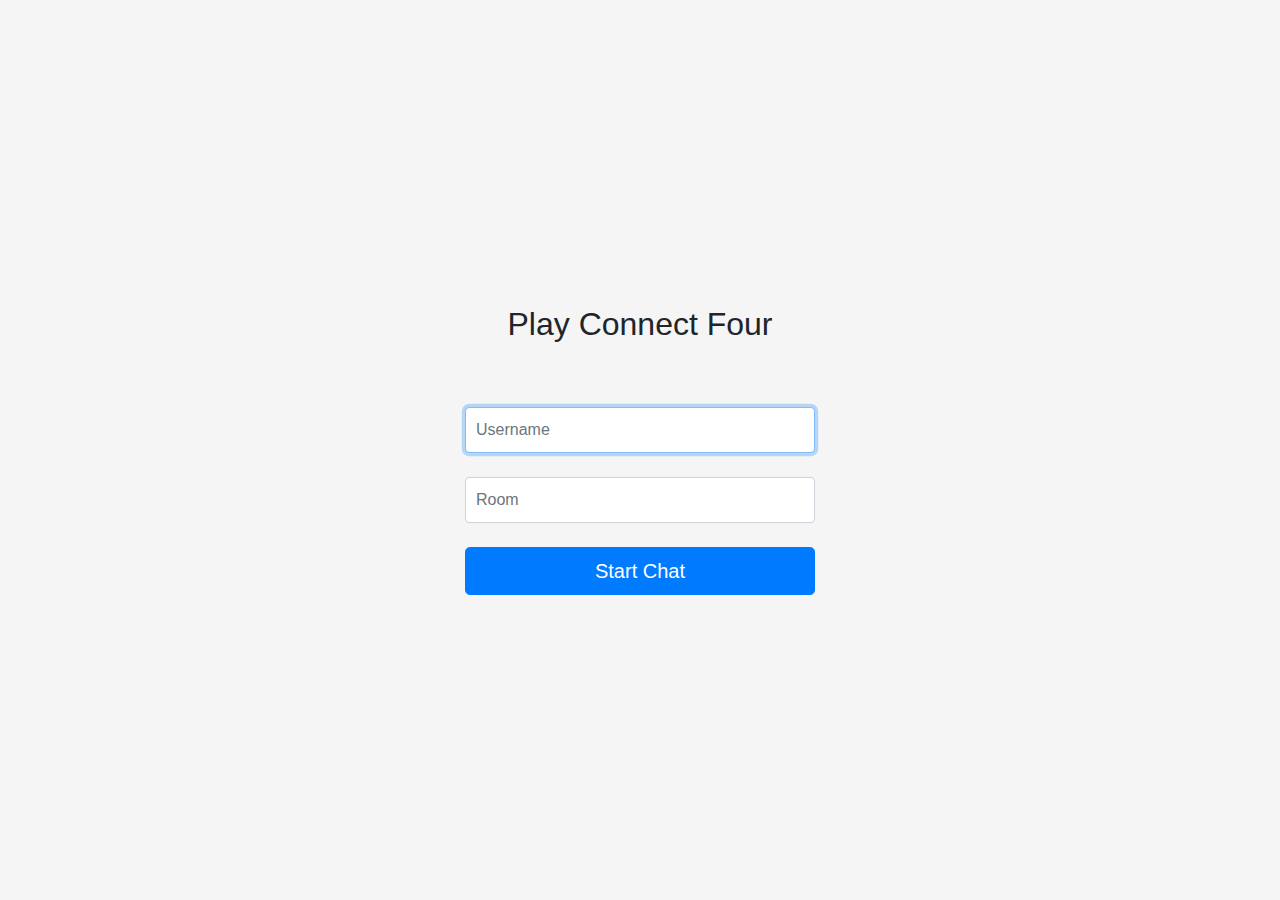
<file: templates/index.html>
<!doctype html>
<html lang="en">

<head>
  <title>Play Connect Four</title>
  <!--Link to CSS -->
  <link href="../static/bootstrap.min.css" rel="stylesheet">
  <link href="../static/style.css" rel="stylesheet">
</head>

<body class="text-center">
  <form class="form-signin" action="{{url_for('chat')}}" method="POST">
    <h1 class="h2 mb-3 font-weight-normal">Play Connect Four</h1><br><br>
    <input type="text" id="username" name="username" class="form-control" placeholder="Username" required autofocus><br>
    <input type="text" id="room" name="room" class="form-control" placeholder="Room" required><br>
    <button class="btn btn-lg btn-primary btn-block" value="submit">Start Chat</button>
  </form>
</body>

</html>
</file>
<file: static/style.css>
html,
body {
  height: 100%;
}

body {
  display: -ms-flexbox;
  display: flex;
  -ms-flex-align: center;
  align-items: center;
  padding-top: 40px;
  padding-bottom: 40px;
  background-color: #f5f5f5;
}


.input-number {
  width: 50%;
  max-width: 150px;
  padding: 7px;
  margin: auto;
}


.form-signin {
  width: 100%;
  max-width: 380px;
  padding: 15px;
  margin: auto;
}



.form-signin .form-control {
  position: relative;
  box-sizing: border-box;
  height: auto;
  padding: 10px;
  font-size: 16px;
}
.form-signin .form-control:focus {
  z-index: 2;
}
@import url('https://fonts.googleapis.com/css2?family=Roboto:wght@500&display=swap');
.chatwindow{
  position: absolute;
	top:50;
	bottom: 50;
	left: 0;
  right: 0;
  margin: auto;
  width: 100%;
  padding: 30px;
}
h2{
  text-align: center;
  font-family: 'Roboto', sans-serif;
}
</file>
